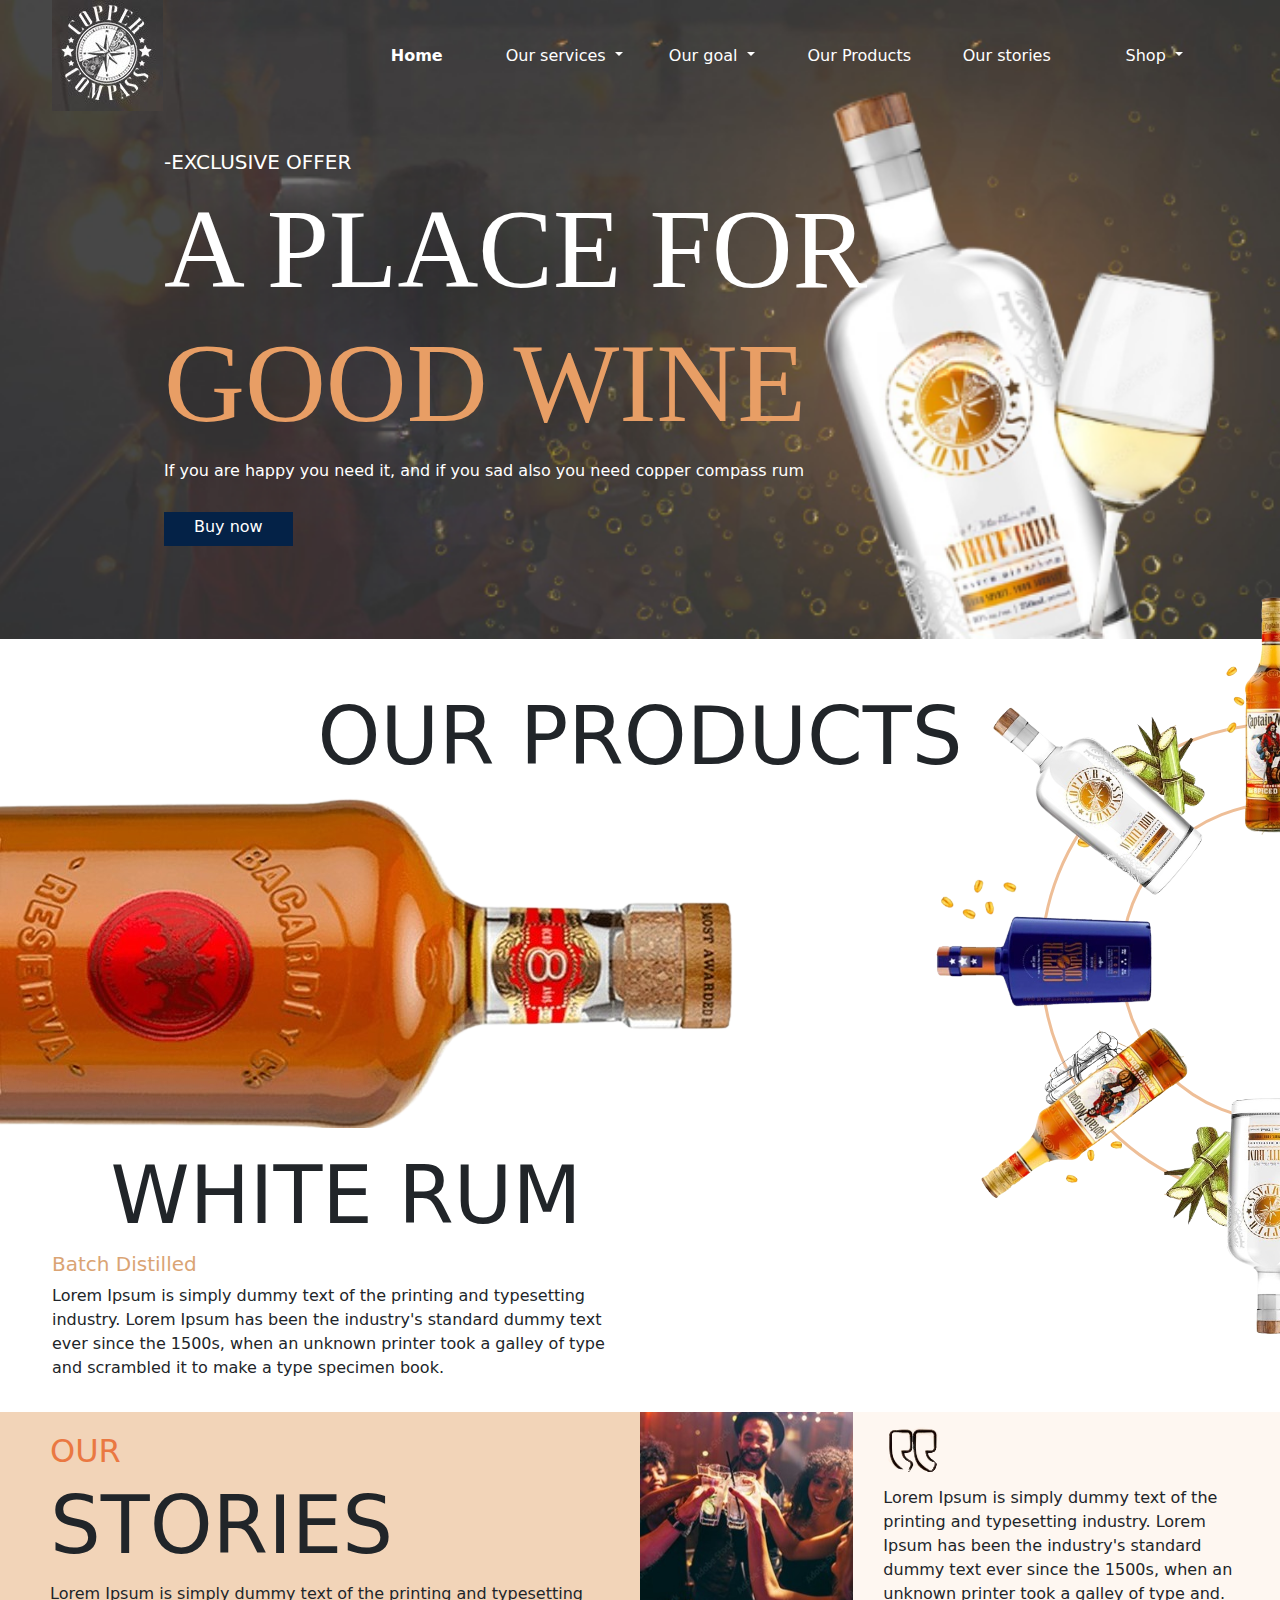
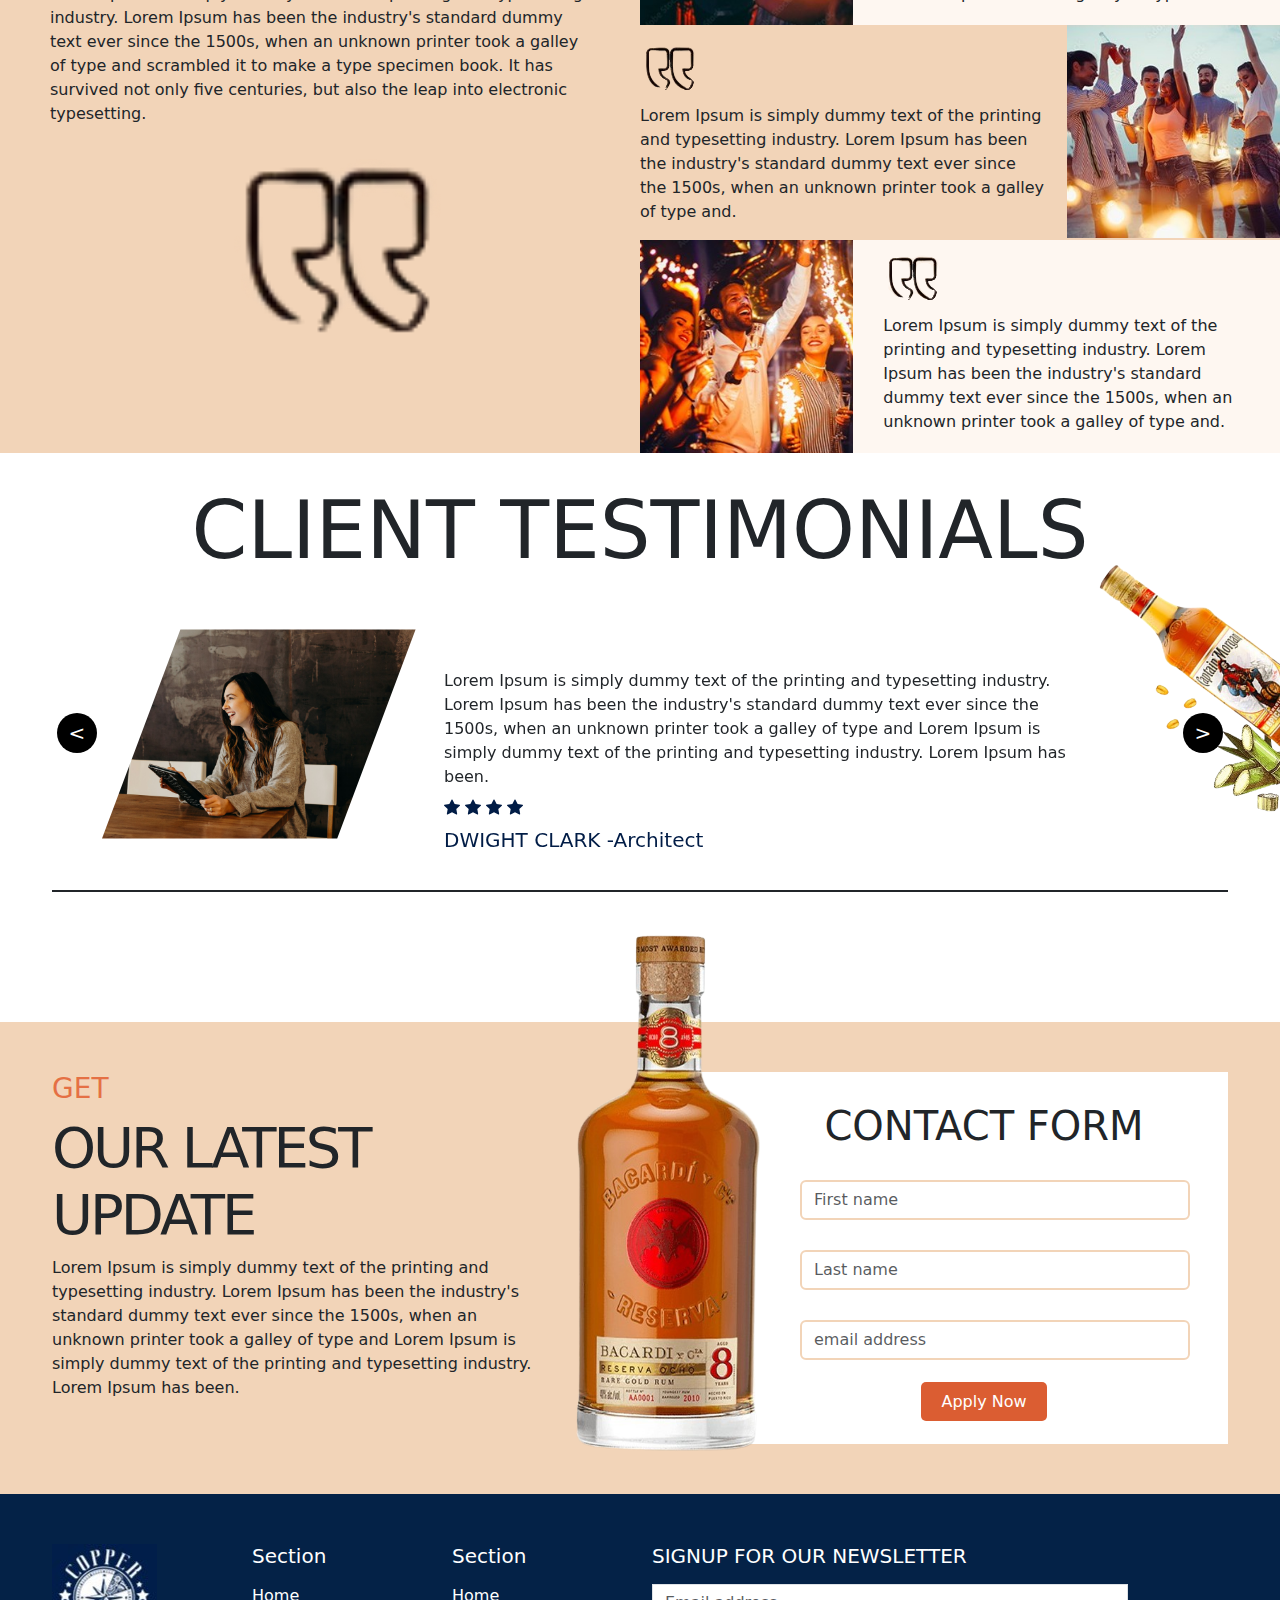
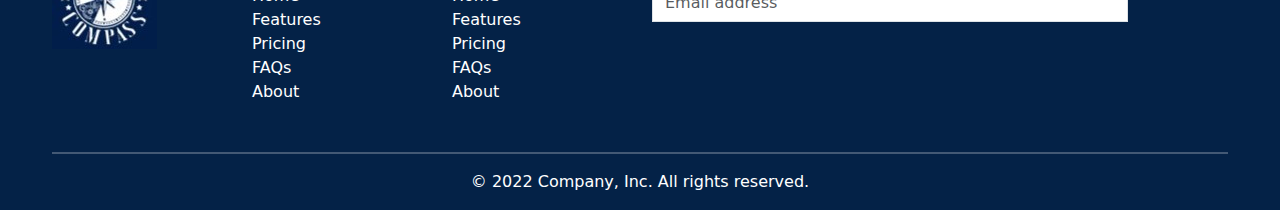
<file: index.html>
<!doctype html>
<html lang="en">

<head>
    <meta charset="utf-8">
    <meta name="viewport" content="width=device-width, initial-scale=1">
    <title>Copper Compass</title>
    <link rel="stylesheet" type="text/css" href="./assets/css/owl.carousel.min.css">
    <link rel="stylesheet" type="text/css" href="./assets/css/owl.theme.default.min.css">
    <link href="https://cdn.jsdelivr.net/npm/bootstrap@5.3.3/dist/css/bootstrap.min.css" rel="stylesheet"
        integrity="sha384-QWTKZyjpPEjISv5WaRU9OFeRpok6YctnYmDr5pNlyT2bRjXh0JMhjY6hW+ALEwIH" crossorigin="anonymous">
    <link rel="stylesheet" href="assets/css/style.css">
    <link rel="stylesheet" href="assets/css/responsive.css">
</head>

<body>
    <header>
        <div class="container">
            <nav class="navbar navbar-expand-lg bg-body-tertiary">
                <div class="container-fluid">
                    <div class="logo">
                        <img src="images/logo.jpeg" alt="">
                    </div>
                    <button class="navbar-toggler" type="button" data-bs-toggle="collapse"
                        data-bs-target="#navbarNavDropdown" aria-controls="navbarNavDropdown" aria-expanded="false"
                        aria-label="Toggle navigation">
                        <span class="navbar-toggler-icon"></span>
                    </button>
                    <div class="collapse navbar-collapse" id="navbarNavDropdown">
                        <ul class="navbar-nav text-center">
                            <li class="nav-item">
                                <a class="nav-link active" aria-current="page" href="#">Home</a>
                            </li>
                            <li class="nav-item dropdown">
                                <a class="nav-link dropdown-toggle" href="#" role="button" data-bs-toggle="dropdown"
                                    aria-expanded="false">
                                    Our services
                                </a>
                                <ul class="dropdown-menu">
                                    <li><a class="dropdown-item" href="#">Action</a></li>
                                    <li><a class="dropdown-item" href="#">Another action</a></li>
                                    <li><a class="dropdown-item" href="#">Something else here</a></li>
                                </ul>
                            </li>
                            <li class="nav-item dropdown">
                                <a class="nav-link dropdown-toggle" href="#" role="button" data-bs-toggle="dropdown"
                                    aria-expanded="false">
                                    Our goal
                                </a>
                                <ul class="dropdown-menu">
                                    <li><a class="dropdown-item" href="#">Action</a></li>
                                    <li><a class="dropdown-item" href="#">Another action</a></li>
                                    <li><a class="dropdown-item" href="#">Something else here</a></li>
                                </ul>
                            </li>
                            <li class="nav-item">
                                <a class="nav-link" href="#">Our Products</a>
                            </li>
                            <li class="nav-item">
                                <a class="nav-link" href="#">Our stories</a>
                            </li>
                            <li class="nav-item dropdown">
                                <a class="nav-link dropdown-toggle" href="#" role="button" data-bs-toggle="dropdown"
                                    aria-expanded="false">
                                    Shop
                                </a>
                                <ul class="dropdown-menu">
                                    <li><a class="dropdown-item" href="#">Action</a></li>
                                    <li><a class="dropdown-item" href="#">Another action</a></li>
                                    <li><a class="dropdown-item" href="#">Something else here</a></li>
                                </ul>
                            </li>
                        </ul>
                    </div>
                </div>
            </nav>
        </div>
    </header>

    <!-- section1 -->
    <section class="section1">
        <div class="container">
            <div class="sec1 d-flex">
                <div class="sec1-left">
                    <h5>-EXCLUSIVE OFFER</h5>
                    <h1>A PLACE FOR <br><span>GOOD WINE</span></h1>
                    <p>If you are happy you need it, and if you sad also you need copper compass rum</p>
                    <a href="#index.html">Buy now</a>
                </div>
                <div class="sec1-right">

                </div>
            </div>
        </div>
    </section>

    <!-- section2 -->
    <section class="section2">
        <div class="sec2">
            <div class="sec2-top">
                <h1>OUR PRODUCTS</h1>
                <img src="images/section2.png" alt="">
            </div>
            <div class="container">
                <div class="sec2-left col-md-6">
                    <h1>WHITE RUM</h1>
                    <h5>Batch Distilled</h5>
                    <p>Lorem Ipsum is simply dummy text of the printing and typesetting industry. Lorem Ipsum has been
                        the
                        industry's standard dummy text ever since the 1500s, when an unknown printer took a galley of
                        type
                        and scrambled it to make a type specimen book.</p>
                </div>
            </div>
            <div class="slideshow">
                <div class="carousell-container">
                    <div class="carousell">
                        <div class="slide active">
                            <img src="images/sec2.png" />
                        </div>
                        <div class="slide">
                            <img src="images/sec21.png" />
                        </div>
                        <div class="slide">
                            <img src="images/sec22.png" />
                        </div>
                        <div class="slide">
                            <img src="images/sec2.png" />
                        </div>
                        <div class="slide">
                            <img src="images/sec21.png" />
                        </div>
                        <div class="slide">
                            <img src="images/sec22.png" />
                        </div>
                        <div class="slide">
                            <img src="images/sec2.png" />
                        </div>
                        <div class="slide">
                            <img src="images/sec22.png" />
                        </div>
                    </div>
                </div>
            </div>
        </div>
    </section>

    <!-- section3 -->
    <section class="section3">
        <div class="sec3 d-flex">
            <div class="sec3-left col-md-6">
                <h2>OUR</h2>
                <h1>STORIES</h1>
                <P>Lorem Ipsum is simply dummy text of the printing and typesetting industry. Lorem Ipsum has been the
                    industry's standard dummy text ever since the 1500s, when an unknown printer took a galley of type
                    and
                    scrambled it to make a type specimen book. It has survived not only five centuries, but also the
                    leap
                    into electronic typesetting.</P>
                <div class="image3">
                    <img src="images/sec3-.png" alt="">
                </div>
            </div>
            <div class="sec3-right col-md-6">
                <div class="sec3r-top d-flex">
                    <div class="sec3rt-image col-4">
                        <img src="images/sec31.jpeg" alt="">
                    </div>
                    <div class="sec3rt-text col-8">
                        <img src="images/sec3-.png" alt="">
                        <p>Lorem Ipsum is simply dummy text of the printing and typesetting industry. Lorem Ipsum has
                            been the
                            industry's standard dummy text ever since the 1500s, when an unknown printer took a galley
                            of type
                            and.</p>
                    </div>
                </div>
                <div class="sec3r-middle d-flex">
                    <div class="sec3rm-text col-8">
                        <img src="images/sec3-.png" alt="">
                        <p>Lorem Ipsum is simply dummy text of the printing and typesetting industry. Lorem Ipsum has
                            been
                            the
                            industry's standard dummy text ever since the 1500s, when an unknown printer took a galley
                            of
                            type
                            and.</p>
                    </div>
                    <div class="sec3rm-image col-4">
                        <img src="images/sec32.jpeg" alt="">
                    </div>

                </div>
                <div class="sec3r-end d-flex">
                    <div class="sec3re-image col-4">
                        <img src="images/sec33.jpeg" alt="">
                    </div>
                    <div class="sec3re-text col-8">
                        <img src="images/sec3-.png" alt="">
                        <p>Lorem Ipsum is simply dummy text of the printing and typesetting industry. Lorem Ipsum has
                            been
                            the
                            industry's standard dummy text ever since the 1500s, when an unknown printer took a galley
                            of
                            type
                            and.</p>
                    </div>
                </div>
            </div>
        </div>
    </section>

    <!-- section4 -->
    <section class="section4">
        <div class="container">
            <div class="sec4-top">
                <h1>CLIENT TESTIMONIALS</h1>
                <img src="images/sec4-right.png" alt="">
            </div>
            <div class="owl-carousel owl-theme carousel">
                <div class="item">
                    <div class="sec4-bottom d-flex">
                        <div class="sec4-left col-4">
                            <img src="images/client.jpg" alt="" style="width: 80%;">
                        </div>
                        <div class="sec4-right col-sm-8 col-12">
                            <p>Lorem Ipsum is simply dummy text of the printing and typesetting industry. Lorem Ipsum
                                has
                                been the industry's standard dummy text ever since the 1500s, when an unknown printer
                                took a
                                galley of type and Lorem Ipsum is simply dummy text of the printing and typesetting
                                industry.
                                Lorem Ipsum has been.
                            </p>
                            <div class="star">
                                <svg xmlns="http://www.w3.org/2000/svg" width="16" height="16" fill="currentColor"
                                    class="bi bi-star-fill" viewBox="0 0 16 16">
                                    <path
                                        d="M3.612 15.443c-.386.198-.824-.149-.746-.592l.83-4.73L.173 6.765c-.329-.314-.158-.888.283-.95l4.898-.696L7.538.792c.197-.39.73-.39.927 0l2.184 4.327 4.898.696c.441.062.612.636.282.95l-3.522 3.356.83 4.73c.078.443-.36.79-.746.592L8 13.187l-4.389 2.256z" />
                                </svg>
                                <svg xmlns="http://www.w3.org/2000/svg" width="16" height="16" fill="currentColor"
                                    class="bi bi-star-fill" viewBox="0 0 16 16">
                                    <path
                                        d="M3.612 15.443c-.386.198-.824-.149-.746-.592l.83-4.73L.173 6.765c-.329-.314-.158-.888.283-.95l4.898-.696L7.538.792c.197-.39.73-.39.927 0l2.184 4.327 4.898.696c.441.062.612.636.282.95l-3.522 3.356.83 4.73c.078.443-.36.79-.746.592L8 13.187l-4.389 2.256z" />
                                </svg>
                                <svg xmlns="http://www.w3.org/2000/svg" width="16" height="16" fill="currentColor"
                                    class="bi bi-star-fill" viewBox="0 0 16 16">
                                    <path
                                        d="M3.612 15.443c-.386.198-.824-.149-.746-.592l.83-4.73L.173 6.765c-.329-.314-.158-.888.283-.95l4.898-.696L7.538.792c.197-.39.73-.39.927 0l2.184 4.327 4.898.696c.441.062.612.636.282.95l-3.522 3.356.83 4.73c.078.443-.36.79-.746.592L8 13.187l-4.389 2.256z" />
                                </svg>
                                <svg xmlns="http://www.w3.org/2000/svg" width="16" height="16" fill="currentColor"
                                    class="bi bi-star-fill" viewBox="0 0 16 16">
                                    <path
                                        d="M3.612 15.443c-.386.198-.824-.149-.746-.592l.83-4.73L.173 6.765c-.329-.314-.158-.888.283-.95l4.898-.696L7.538.792c.197-.39.73-.39.927 0l2.184 4.327 4.898.696c.441.062.612.636.282.95l-3.522 3.356.83 4.73c.078.443-.36.79-.746.592L8 13.187l-4.389 2.256z" />
                                </svg>
                            </div>
                            <div class="c-name">
                                <h5>DWIGHT CLARK <span>-Architect</span></h5>
                            </div>
                        </div>
                    </div>
                </div>
                <div class="item">
                    <div class="sec4-bottom d-flex">
                        <div class="sec4-left col-4">
                            <img src="images/client.jpg" alt="" style="width: 80%;">
                        </div>
                        <div class="sec4-right col-sm-8 col-12">
                            <p>Lorem Ipsum is simply dummy text of the printing and typesetting industry. Lorem Ipsum
                                has
                                been the industry's standard dummy text ever since the 1500s, when an unknown printer
                                took a
                                galley of type and Lorem Ipsum is simply dummy text of the printing and typesetting
                                industry.
                                Lorem Ipsum has been.
                            </p>
                            <div class="star">
                                <svg xmlns="http://www.w3.org/2000/svg" width="16" height="16" fill="currentColor"
                                    class="bi bi-star-fill" viewBox="0 0 16 16">
                                    <path
                                        d="M3.612 15.443c-.386.198-.824-.149-.746-.592l.83-4.73L.173 6.765c-.329-.314-.158-.888.283-.95l4.898-.696L7.538.792c.197-.39.73-.39.927 0l2.184 4.327 4.898.696c.441.062.612.636.282.95l-3.522 3.356.83 4.73c.078.443-.36.79-.746.592L8 13.187l-4.389 2.256z" />
                                </svg>
                                <svg xmlns="http://www.w3.org/2000/svg" width="16" height="16" fill="currentColor"
                                    class="bi bi-star-fill" viewBox="0 0 16 16">
                                    <path
                                        d="M3.612 15.443c-.386.198-.824-.149-.746-.592l.83-4.73L.173 6.765c-.329-.314-.158-.888.283-.95l4.898-.696L7.538.792c.197-.39.73-.39.927 0l2.184 4.327 4.898.696c.441.062.612.636.282.95l-3.522 3.356.83 4.73c.078.443-.36.79-.746.592L8 13.187l-4.389 2.256z" />
                                </svg>
                                <svg xmlns="http://www.w3.org/2000/svg" width="16" height="16" fill="currentColor"
                                    class="bi bi-star-fill" viewBox="0 0 16 16">
                                    <path
                                        d="M3.612 15.443c-.386.198-.824-.149-.746-.592l.83-4.73L.173 6.765c-.329-.314-.158-.888.283-.95l4.898-.696L7.538.792c.197-.39.73-.39.927 0l2.184 4.327 4.898.696c.441.062.612.636.282.95l-3.522 3.356.83 4.73c.078.443-.36.79-.746.592L8 13.187l-4.389 2.256z" />
                                </svg>
                                <svg xmlns="http://www.w3.org/2000/svg" width="16" height="16" fill="currentColor"
                                    class="bi bi-star-fill" viewBox="0 0 16 16">
                                    <path
                                        d="M3.612 15.443c-.386.198-.824-.149-.746-.592l.83-4.73L.173 6.765c-.329-.314-.158-.888.283-.95l4.898-.696L7.538.792c.197-.39.73-.39.927 0l2.184 4.327 4.898.696c.441.062.612.636.282.95l-3.522 3.356.83 4.73c.078.443-.36.79-.746.592L8 13.187l-4.389 2.256z" />
                                </svg>
                            </div>
                            <div class="c-name">
                                <h5>DWIGHT CLARK <span>-Architect</span></h5>
                            </div>
                        </div>
                    </div>
                </div>
                <div class="item">
                    <div class="sec4-bottom d-flex">
                        <div class="sec4-left col-sm-4">
                            <img src="images/client.jpg" alt="" style="width: 80%;">
                        </div>
                        <div class="sec4-right col-sm-8 col-12">
                            <p>Lorem Ipsum is simply dummy text of the printing and typesetting industry. Lorem Ipsum
                                has
                                been the industry's standard dummy text ever since the 1500s, when an unknown printer
                                took a
                                galley of type and Lorem Ipsum is simply dummy text of the printing and typesetting
                                industry.
                                Lorem Ipsum has been.
                            </p>
                            <div class="star">
                                <svg xmlns="http://www.w3.org/2000/svg" width="16" height="16" fill="currentColor"
                                    class="bi bi-star-fill" viewBox="0 0 16 16">
                                    <path
                                        d="M3.612 15.443c-.386.198-.824-.149-.746-.592l.83-4.73L.173 6.765c-.329-.314-.158-.888.283-.95l4.898-.696L7.538.792c.197-.39.73-.39.927 0l2.184 4.327 4.898.696c.441.062.612.636.282.95l-3.522 3.356.83 4.73c.078.443-.36.79-.746.592L8 13.187l-4.389 2.256z" />
                                </svg>
                                <svg xmlns="http://www.w3.org/2000/svg" width="16" height="16" fill="currentColor"
                                    class="bi bi-star-fill" viewBox="0 0 16 16">
                                    <path
                                        d="M3.612 15.443c-.386.198-.824-.149-.746-.592l.83-4.73L.173 6.765c-.329-.314-.158-.888.283-.95l4.898-.696L7.538.792c.197-.39.73-.39.927 0l2.184 4.327 4.898.696c.441.062.612.636.282.95l-3.522 3.356.83 4.73c.078.443-.36.79-.746.592L8 13.187l-4.389 2.256z" />
                                </svg>
                                <svg xmlns="http://www.w3.org/2000/svg" width="16" height="16" fill="currentColor"
                                    class="bi bi-star-fill" viewBox="0 0 16 16">
                                    <path
                                        d="M3.612 15.443c-.386.198-.824-.149-.746-.592l.83-4.73L.173 6.765c-.329-.314-.158-.888.283-.95l4.898-.696L7.538.792c.197-.39.73-.39.927 0l2.184 4.327 4.898.696c.441.062.612.636.282.95l-3.522 3.356.83 4.73c.078.443-.36.79-.746.592L8 13.187l-4.389 2.256z" />
                                </svg>
                                <svg xmlns="http://www.w3.org/2000/svg" width="16" height="16" fill="currentColor"
                                    class="bi bi-star-fill" viewBox="0 0 16 16">
                                    <path
                                        d="M3.612 15.443c-.386.198-.824-.149-.746-.592l.83-4.73L.173 6.765c-.329-.314-.158-.888.283-.95l4.898-.696L7.538.792c.197-.39.73-.39.927 0l2.184 4.327 4.898.696c.441.062.612.636.282.95l-3.522 3.356.83 4.73c.078.443-.36.79-.746.592L8 13.187l-4.389 2.256z" />
                                </svg>
                            </div>
                            <div class="c-name">
                                <h5>DWIGHT CLARK <span>-Architect</span></h5>
                            </div>
                        </div>
                    </div>
                </div>
            </div>
        </div>
    </section>

    <!-- section5 -->
    <section class="section5">
        <div class="container">
            <div class="sec5 d-flex">
                <div class="sec5-left col-6">
                    <h3>GET</h3>
                    <h1>OUR LATEST UPDATE</h1>
                    <p>Lorem Ipsum is simply dummy text of the printing and typesetting industry. Lorem Ipsum
                        has
                        been the industry's standard dummy text ever since the 1500s, when an unknown printer
                        took a
                        galley of type and Lorem Ipsum is simply dummy text of the printing and typesetting
                        industry.
                        Lorem Ipsum has been.</p>
                </div>
                <div class="sec5-center">
                    <img src="images/sec5.png" alt="">
                </div>
                <div class="sec5-right col-md-6 col-12">
                    <h1>CONTACT FORM</h1>
                    <input type="text" class="form-control" placeholder="First name" aria-label="First name">
                    <input type="text" class="form-control" placeholder="Last name" aria-label="Last name">
                    <input type="email" class="form-control" placeholder="email address" aria-label="email address">
                    <a href="#">Apply Now</a>
                </div>
            </div>
        </div>
    </section>

    <!-- footer -->

    <footer>
        <div class="container">
            <div class="row">
                <div class="col-sm-4 col-md-2 mb-5">
                    <div class="footer-logo">
                        <img src="images/footer.jpeg" alt="">
                    </div>
                    <ul class="nav flex-column">

                </div>

                <div class="col-sm-4 col-md-2 mb-5">
                    <h5>Section</h5>
                    <ul class="nav flex-column">
                        <li class="nav-item"><a href="#" class="nav-link p-0 ">Home</a></li>
                        <li class="nav-item"><a href="#" class="nav-link p-0 ">Features</a></li>
                        <li class="nav-item"><a href="#" class="nav-link p-0 ">Pricing</a></li>
                        <li class="nav-item"><a href="#" class="nav-link p-0 ">FAQs</a></li>
                        <li class="nav-item"><a href="#" class="nav-link p-0 ">About</a></li>
                    </ul>
                </div>

                <div class="col-sm-4 col-md-2 mb-5">
                    <h5>Section</h5>
                    <ul class="nav flex-column">
                        <li class="nav-item"><a href="#" class="nav-link p-0 ">Home</a></li>
                        <li class="nav-item"><a href="#" class="nav-link p-0 ">Features</a></li>
                        <li class="nav-item"><a href="#" class="nav-link p-0 ">Pricing</a></li>
                        <li class="nav-item"><a href="#" class="nav-link p-0 ">FAQs</a></li>
                        <li class="nav-item"><a href="#" class="nav-link p-0 ">About</a></li>
                    </ul>
                </div>

                <div class="col-md-5 mb-3 ">
                    <form>
                        <h5>SIGNUP FOR OUR NEWSLETTER</h5>
                        <div class="d-flex flex-column flex-sm-row w-100 gap-2">
                            <label for="newsletter1" class="visually-hidden">Email address</label>
                            <input id="newsletter1" type="text" class="form-control" placeholder="Email address"
                                fdprocessedid="dsmif">
                        </div>
                    </form>
                </div>
            </div>

            <div class="text-center py-3 ">
                <p class="m-0">© 2022 Company, Inc. All rights reserved.</p>
            </div>
        </div>
    </footer>


    <script src="https://cdn.jsdelivr.net/npm/@popperjs/core@2.11.8/dist/umd/popper.min.js"
        integrity="sha384-I7E8VVD/ismYTF4hNIPjVp/Zjvgyol6VFvRkX/vR+Vc4jQkC+hVqc2pM8ODewa9r"
        crossorigin="anonymous"></script>
    <script src="https://cdn.jsdelivr.net/npm/bootstrap@5.3.3/dist/js/bootstrap.min.js"
        integrity="sha384-0pUGZvbkm6XF6gxjEnlmuGrJXVbNuzT9qBBavbLwCsOGabYfZo0T0to5eqruptLy"
        crossorigin="anonymous"></script>
    <script src="./assets/js/jquery.min.js"></script>
    <script src="./assets/js/owl.carousel.js"></script>
    <script src="./assets/js/app.js"></script>
    <script src="./assets/js/highlight.js"></script>
    <script src="assets/js/script.js"></script>
</body>

</html>
</file>
<file: assets/css/style.css>
* {
    margin: 0;
    padding: 0;
    box-sizing: border-box;
}

.container {
    max-width: 1200px;
    margin: 0 auto;
}

header li.nav-item {
    width: 20%;
}

header ul.navbar-nav {
    width: 100%;
    margin-left: 20vh;
}

header nav.navbar.navbar-expand-lg.bg-body-tertiary {
    padding: 0;
}

header .container-fluid {
    padding: 0;
}

header .bg-body-tertiary {
    --bs-bg-opacity: 1;
    background-color: rgb(248 249 250 / 0%) !important;
}

header a.nav-link {
    color: white;
}

header a.nav-link.active {
    color: white !important;
    font-weight: 700;
}

header a.nav-link:hover {
    color: #E89E65;
}

header {
    z-index: 2;
    position: relative;
}

header .navbar-nav .nav-link.active,
header .navbar-nav .nav-link.show {
    color: #fff;
}

/* section1 */

.section1 {
    padding-top: 200px;
    padding-bottom: 200px;
    position: relative;
    margin-top: -111px;
    background-image: url(/images/section1main.png);
    background-repeat: no-repeat;
    background-size: cover;
    background-position: center center;
}

.sec1-right img {
    position: absolute;
    right: 30vh;
    top: 8.25rem;
}

.sec1-left {
    margin-left: 7rem;
}

.sec1-left h5 {
    color: white;
}

.sec1-left h1 {
    font-size: 7rem;
    font-family: math;
    color: white;
}

.sec1-left span {
    color: #E89E65;
}

.sec1-left p {
    color: white;
    margin-bottom: 2rem;
}

.sec1-left a {
    color: white;
    text-decoration: none;
    background: #042247;
    padding: 5px 30px 10px;
}

/* section2 */
.section2 {
    padding-top: 100px;
    padding-bottom: 100px;
}

.sec2 h1 {
    text-align: center;
    font-size: 5rem;
    position: relative;
}

.sec2-left h1 {
    font-size: 5rem;
}

.sec2-left h5 {
    color: #DAA474;
}

.sec2-left {
    margin-top: 70px;
}


.section2 .slideshow {
    height: 900px;
    display: flex;
    position: relative;
    flex-direction: column;
    justify-content: space-around;
    align-items: center;
    overflow-x: clip;
    margin-top: -49rem;
}

.section2 .carousell-container {
    width: 30rem;
    height: 30rem;
    position: absolute;
    border: 3px solid #eebe97;
    border-radius: 100%;
    display: flex;
    justify-content: center;
    align-items: center;
    position: relative;
    flex-shrink: 0;
    transition: rotate 1s;
    right: -50%;
}

.section2 .carousell {
    width: 40rem;
    height: 40rem;
    border: 3px solid#eebe97;
    border-radius: 100%;
    display: flex;
    justify-content: center;
    align-items: center;
    position: relative;
    flex-shrink: 0;
    transition: rotate 1s;

}

.section2 .slide {
    width: 20rem;
    position: absolute;
}

.section2 .slide:nth-child(1) {
    bottom: -9rem;
    left: 8rem;
    rotate: 270deg;
}

.section2 .slide:nth-child(2) {
    left: -11rem;
    top: 11rem;
}

.section2 .slide:nth-child(3) {
    top: -7rem;
    rotate: 90deg;
}

.section2 .slide:nth-child(4) {
    right: -12rem;
    top: 15rem;
    rotate: 180deg;
}


.section2 .slide:nth-child(5) {
    right: -7rem;
    top: 0rem;
    rotate: 138deg;
}

.section2 .slide:nth-child(6) {
    right: -6rem;
    top: 31rem;
    rotate: 220deg;
}

.section2 .slide:nth-child(7) {
    right: 26rem;
    top: -3rem;
    rotate: 400deg;
}

.section2 .slide:nth-child(8) {
    right: 27rem;
    top: 29rem;
    rotate: 323deg;
}

.section2 .slide.active img {
    transition: transform 0.5s 0.5s;
}

.section2 .slide img {
    width: 100%;
    object-fit: cover;
    transition: transform 0.5s;
}

/* section3 */

.sec3-left {
    padding-left: 351px;
    background-color: #F2D4B8;
    padding-top: 50px;
    margin: 50px 0;
}

.sec3-left h2 {
    color: #EA7842;
}

.sec3-left h1 {
    font-size: 5rem;
}

.sec3-left .image3 {
    text-align: center;
}

.sec3-left p {
    padding-right: 50px;
}

.sec3r-top,
.sec3r-end {
    background: #FEF7F1;
    padding-right: 100px;
}

.sec3r-middle {
    margin-right: 150px;
    background-color: #F2D4B8;
}

.sec3rm-text {
    padding: 50px 60px 0px 0;
}

.sec3rt-text,
.sec3re-text {
    padding: 40px 30px;
}

.sec3rt-image img,
.sec3rm-image img,
.sec3re-image img {
    width: 100%;
}

/* section4 */

.sec4-top h1 {
    font-size: 5rem;
    text-align: center;
    margin-bottom: 50px;
}

section.section4 {
    padding-top: 150px;
    padding-bottom: 200px;
}

.sec4-left img {
    clip-path: polygon(25% 0, 100% 0%, 75% 100%, 0% 100%);
}

.sec4-right p {
    padding-top: 40px;
    padding-right: 160px;
    margin-bottom: 5px;
}

.c-name h5 {
    margin-top: 10px;
    color: #011C46;
}

.c-name span {
    font-weight: 400;
}

.sec4-bottom {
    border-bottom: 2px solid;
    padding-bottom: 30px;
}

.section4 button.owl-prev {
    left: 0;
    position: absolute;
    top: 30%;
    width: 20px;
}

.section4 button.owl-next {
    position: absolute;
    top: 30%;
    right: 0;
    width: 20px;
}

.section4 .owl-theme .owl-nav [class*=owl-] {
    background: #000 !important;
    border-radius: 50%;
    width: 40px;
    height: 40px;
    font-size: 20px !important;
    color: #FFF !important;
    text-decoration: none;
}

.sec4-left img {
    margin-left: 50px;
}

.section4 .owl-dots {
    display: none;
}

.sec4-top img {
    position: absolute;
    right: 0;
    margin-top: -150px;
}

.star svg.bi.bi-star-fill {
    fill: #011C46;
}

/* section5 */

section.section5 {
    background: #F2D4B8;
    padding: 100px 0;
}

.section5 .sec5-right {
    background: white;
    text-align: center;
    padding: 30px 0 30px 100px;
}

.sec5-left h1 {
    font-size: 3.5rem;
    letter-spacing: -3px;
}

.sec5-left.col-6 {
    padding-right: 100px;
}

.section5 input.form-control {
    border: 2px solid #F2D4B8;
    margin: 30px 60px;
    width: 80%;
}

.sec5-center img {
    position: absolute;
    width: 12%;
    left: 46%;
    margin-top: -13rem;
}

.sec5-left h3 {
    color: #E57044;
}

.sec5-right a {
    color: white;
    background: #DB5D32;
    text-decoration: none;
    padding: 10px 20px;
    border-radius: 5px;
}

/* footer */

footer {
    background: #042247;
    color: white;
    padding-top: 50px;
}

footer a.nav-link {
    color: white;
}

footer .nav-link:focus,
footer .nav-link:hover {
    color: #E89E65;
}

footer h5 {
    margin-bottom: 1rem;
}

footer .text-center {
    border-top: 2px solid #ffffff40;
}

footer .form-control {
    border-radius: 0;
}
</file>
<file: assets/css/responsive.css>
@media (max-width:1440px) {
    .sec3-left {
        padding-left: 120px;
        margin: 0;
    }

    .sec3rt-text,
    .sec3re-text {
        padding: 10px 30px;
    }

    .sec3rm-text {
        padding: 15px 20px 0px 0;
    }

    .sec3r-middle {
        margin-right: 120px;
    }

    .sec4-top img {
        width: 20%;
    }

    .sec5-center img {
        width: 16%;
        left: 44%;
    }

    .sec3rt-text p,
    .sec3re-text p {
        margin: 0;
    }

    .image3 img {
        width: 34%;
    }
}

@media (max-width:1280px) {
    .section1 {
        padding-top: 150px;
        padding-bottom: 100px;
    }

    .section2 {
        padding-top: 50px;
    }

    .sec2-left {
        margin-top: 20px;
    }

    .section2 .carousell {
        width: 30rem;
        height: 30rem;

    }

    .section2 .carousell-container {
        width: 20rem;
        height: 20rem;
    }

    .section2 .slide {
        width: 15rem;
    }

    .section2 .slide:nth-child(1) {
        bottom: -6rem;
        left: 5rem;
        rotate: 270deg;
    }

    .section2 .slide:nth-child(2) {
        left: -7rem;
        top: 8rem;
    }

    .section2 .slide:nth-child(3) {
        top: -4rem;
        rotate: 90deg;
    }

    .section2 .slide:nth-child(4) {
        right: -8rem;
        top: 12rem;
        rotate: 180deg;
    }

    .section2 .slide:nth-child(5) {
        right: -4rem;
        top: 1rem;
        rotate: 138deg;
    }

    .section2 .slide:nth-child(6) {
        right: -3rem;
        top: 23rem;
        rotate: 220deg;
    }

    .section2 .slide:nth-child(7) {
        right: 18rem;
        top: -2rem;
        rotate: 400deg;
    }

    .section2 .slide:nth-child(8) {
        right: 20rem;
        top: 21rem;
        rotate: 323deg;
    }

    .section2 .slideshow {
        height: 700px;
    }

    .sec3-left {
        padding-left: 50px;
        padding-top: 20px;
    }

    section.section4 {
        padding-top: 30px;
        padding-bottom: 120px;
    }

    .sec4-top img {
        width: 15%;
        margin-top: -70px;
    }

    .sec5-center img {
        margin-top: -9rem;
    }

    .image3 img {
        width: 41%;
    }

    section.section5 {
        padding: 50px 0;
    }

    .sec3r-top,
    .sec3r-end {
        padding-right: 0px;
    }

    .sec3r-middle {
        margin-right: 0px;
    }
}

@media (max-width:1200px) {
    .section2 .slideshow {
        height: 600px;
        margin-top: -42rem;
    }

    .sec3rt-text,
    .sec3re-text {
        padding: 8px 30px;
    }

    .image3 img {
        width: 39%;
    }

    .sec5-center img {
        margin-top: -7rem;
    }
}

@media (max-width:992px) {
    .sec1-left {
        margin-left: 1rem;
    }

    .sec1-left h1 {
        font-size: 5rem;
    }

    .logo img {
        width: 80%;
    }

    .section1 {
        padding-top: 130px;
        padding-bottom: 50px;
    }

    .sec2 h1 {
        font-size: 4rem;
    }

    .sec2-top img {
        width: 50%;
    }

    .section2 .carousell-container {
        width: 15rem;
        height: 15rem;
    }

    .section2 .carousell {
        width: 20rem;
        height: 20rem;
    }

    .section2 .slide {
        width: 10rem;
    }

    .section2 .slide:nth-child(1) {
        bottom: -4.5rem;
        left: 3.5rem;
        rotate: 270deg;
    }

    .section2 .slide:nth-child(2) {
        left: -5rem;
        top: 5rem;
    }

    .section2 .slide:nth-child(3) {
        top: -3rem;
        rotate: 90deg;
    }

    .section2 .slide:nth-child(4) {
        right: -6rem;
        top: 8rem;
        rotate: 180deg;
    }

    .section2 .slide:nth-child(5) {
        right: -3.5rem;
        top: 0.5rem;
        rotate: 138deg;
    }

    .section2 .slide:nth-child(6) {
        right: -2.5rem;
        top: 16rem;
        rotate: 220deg;
    }

    .section2 .slide:nth-child(7) {
        right: 12rem;
        top: -2rem;
        rotate: 400deg;
    }

    .section2 .slide:nth-child(8) {
        right: 13rem;
        top: 15rem;
        rotate: 323deg;
    }

    .section2 .slideshow {
        height: 400px;
        margin-top: -30rem;
    }

    .sec3-left h1 {
        font-size: 4rem;
    }

    .sec3rt-text,
    .sec3re-text {
        padding: 5px 5px;
    }

    .sec3rt-text img,
    .sec3rm-text img,
    .sec3re-text img {
        width: 10%;
    }

    .sec3rm-text {
        padding: 5px 10px 0px 0;
    }

    .sec3-left {
        padding-left: 16px;
        padding-top: 10px;
    }

    .sec3-left p {
        padding-right: 10px;
    }

    .sec3rm-text p {
        margin: 0;
    }

    .image3 img {
        width: 30%;
    }

    .sec4-top h1 {
        font-size: 4rem;
        margin-bottom: 20px;
    }

    section.section4 {
        padding-top: 10px;
        padding-bottom: 50px;
    }

    .sec4-right p {
        padding-top: 0px;
    }

    .sec4-bottom {
        padding-bottom: 10px;
    }

    section.section5 {
        padding: 30px 0;
    }

    .sec5-left h1 {
        font-size: 2.5rem;
        letter-spacing: 0px;
    }

    .section5 input.form-control {
        margin: 20px 30px;
        width: 80%;
    }

    .sec5-center img {
        margin-top: -4.5rem;
    }

    footer {
        padding-top: 20px;
    }

    footer .col-6.col-md-2.mb-5 {
        margin-bottom: 20px !important;
    }

    .section2 {
        padding-top: 10px;
    }

    button.navbar-toggler {
        background: white;
    }
}

@media (max-width:991px) {
    div#navbarNavDropdown {
        position: absolute;
        top: 90px;
        background: #343233;
        width: 102%;
        left: -10px;
    }

    header ul.navbar-nav {
        width: 100%;
        margin-left: 0vh;
        text-align: left !important;
        padding-left: 20px;
    }

    header li.nav-item {
        width: 50%;
    }
}

@media (max-width:768px) {
    .sec1-left h1 {
        font-size: 4rem;
    }

    .section1 {
        padding-top: 120px;
        padding-bottom: 30px;
    }

    .sec1-left {
        margin-left: 0rem;
    }

    .sec2 h1 {
        font-size: 3rem;
    }

    .section2 .slideshow {
        height: 300px;
        margin-top: -25rem;
    }

    .sec3-left h1 {
        font-size: 3rem;
    }

    p {
        font-size: 12px;
    }

    .image3 img {
        width: 28%;
    }

    .sec4-top h1 {
        font-size: 3rem;
        margin-bottom: 10px;
    }

    .sec4-right {
        padding-left: 20px;
    }

    .star svg.bi.bi-star-fill {
        width: 12px;
    }

    .c-name h5 {
        margin-top: 5px;
        font-size: 15px;
    }

    section.section4 {
        padding-bottom: 30px;
    }

    section.section5 {
        padding: 10px 0;
    }

    .sec5-left h3 {
        margin: 0px;
    }

    .sec5-left.col-6 {
        padding-right: 35px;
    }

    .sec5-left h1 {
        font-size: 2.1rem;
    }

    .section5 .sec5-right {
        padding: 10px 0 15px 50px;
    }

    .section5 input.form-control {
        margin: 15px 30px;
        width: 80%;
    }

    .sec5-center img {
        margin-top: -2.5rem;
    }

    div#navbarNavDropdown {
        width: 103%;
        left: -11px;
    }
}

@media (max-width:767px) {
    .slideshow {
        display: none !important;
    }

    .sec2-left h1 {
        text-align: left;
    }

    .sec3-right.col-md-6 {
        display: none;
    }

    .image3 img {
        width: 18%;
    }

    .sec5-left.col-6 {
        display: none;
    }

    .sec5-center img {
        display: none;
    }

    footer .form-control {
        width: 40%;
    }

    .col-sm-4.col-md-2.mb-5 {
        margin-bottom: 20px !important;
    }

    .section2 {
        padding-bottom: 10px;
    }

    .image3 img {
        display: none;
    }
}

@media (max-width:480px) {
    .sec1-left h1 {
        font-size: 3rem;
    }

    div#navbarNavDropdown {
        width: 105%;
    }

    .sec2 h1 {
        font-size: 2rem;
    }

    .sec3-left h1 {
        font-size: 2rem;
    }

    .sec4-top h1 {
        font-size: 2rem;
    }

    .sec4-left.col-4 {
        display: none;
    }

    .sec4-right p {
        padding-right: 50px;
    }

    .sec4-right {
        padding-left: 50px;
    }

    .section4 .owl-theme .owl-nav [class*=owl-] {
        width: 30px;
        height: 30px;
        font-size: 15px !important;
        top: 25%;
    }

    section.section4 {
        padding-bottom: 10px;
    }

    .section5 .sec5-right {
        padding: 10px 0 15px 0px;
    }
}


@media (max-width:360px) {
    div#navbarNavDropdown {
        width: 106.8%;
    }
}

@media (max-width: 320px) {
    div#navbarNavDropdown {
        width: 107.8%;
    }
}
</file>
